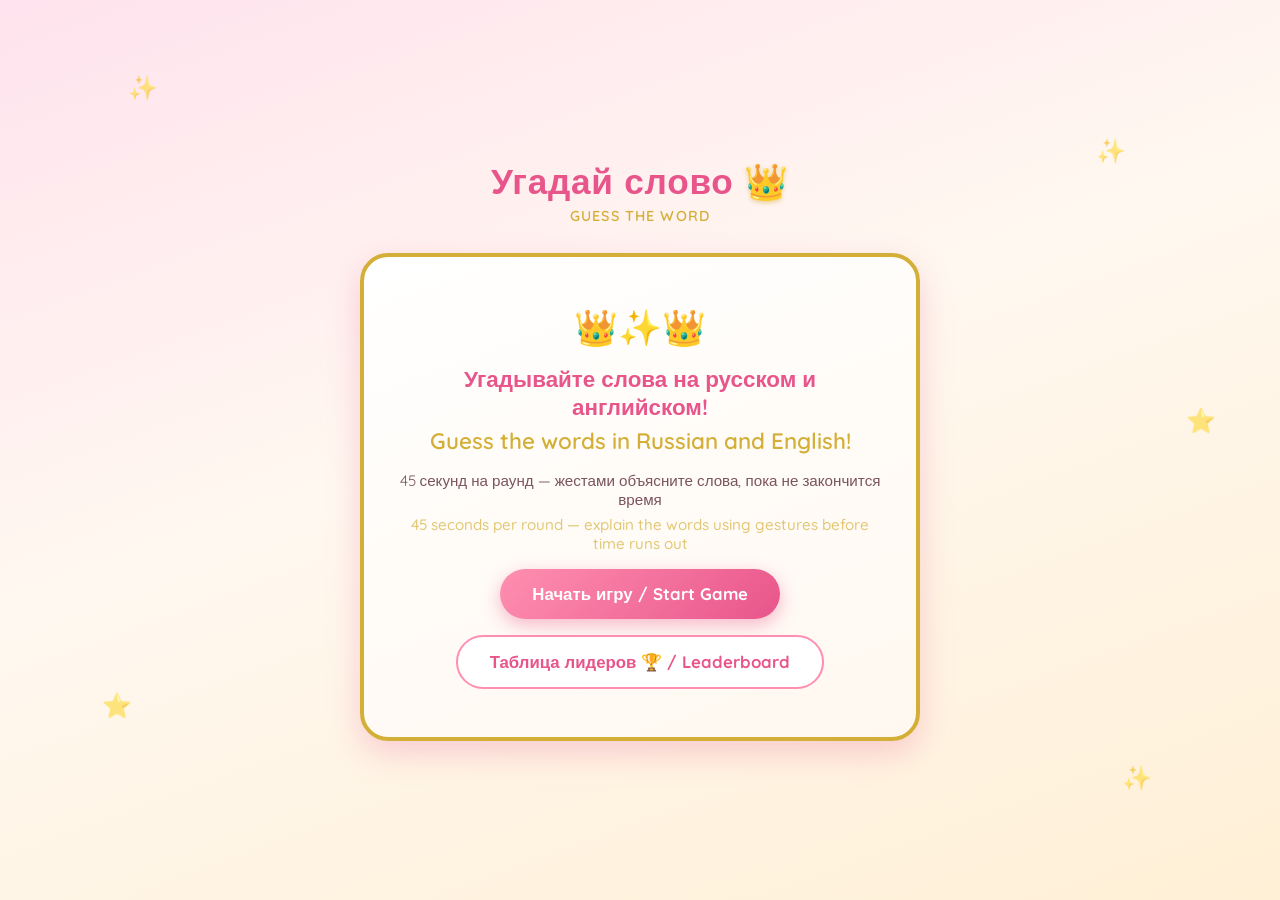
<file: index.html>
<!DOCTYPE html>
<html lang="ru">
<head>
<meta charset="UTF-8" />
<meta name="viewport" content="width=device-width, initial-scale=1.0, maximum-scale=1.0, user-scalable=no" />
<title>Угадай слово 👑</title>
<link rel="preconnect" href="https://fonts.googleapis.com" />
<link rel="preconnect" href="https://fonts.gstatic.com" crossorigin />
<link href="https://fonts.googleapis.com/css2?family=Great+Vibes&family=Quicksand:wght@500;600;700&display=swap" rel="stylesheet" />
<link rel="stylesheet" href="style.css" />
</head>
<body>
  <div class="sparkles" aria-hidden="true">
    <span class="sparkle s1">✨</span>
    <span class="sparkle s2">✨</span>
    <span class="sparkle s3">⭐</span>
    <span class="sparkle s4">✨</span>
    <span class="sparkle s5">⭐</span>
  </div>

  <main>
    <header class="title">
      <h1>Угадай слово <span class="crown">👑</span></h1>
      <p class="title-en">Guess the Word</p>
    </header>

    <section id="start-screen">
      <div class="finished-box">
        <p class="finished-emoji">👑✨👑</p>
        <h2>
          Угадывайте слова на русском и английском!
          <span class="bilingual-en">Guess the words in Russian and English!</span>
        </h2>
        <p class="round-over-sub">
          45 секунд на раунд — жестами объясните слова, пока не закончится время
          <span class="bilingual-en">45 seconds per round — explain the words using gestures before time runs out</span>
        </p>
        <button id="start-btn" class="btn btn-primary">Начать игру / Start Game</button>
        <a href="leaderboard.html" class="btn btn-secondary">Таблица лидеров 🏆 / Leaderboard</a>
      </div>
    </section>

    <section id="game-screen" class="hidden">
      <p id="progress" class="progress"></p>
      <p id="timer" class="timer"></p>

      <div id="card" class="card">
        <span class="lang-label lang-label-ru">RU</span>
        <p id="card-word-ru" class="card-word card-word-ru"></p>
        <div class="card-divider"></div>
        <p id="card-word-en" class="card-word card-word-en"></p>
        <span class="lang-label lang-label-en">EN</span>
      </div>

      <div class="button-row">
        <button id="skip-btn" class="btn btn-secondary">Пропустить</button>
        <button id="next-btn" class="btn btn-primary">Следующее слово →</button>
      </div>
    </section>

    <section id="round-over-screen" class="hidden">
      <div class="finished-box">
        <p class="finished-emoji">⏰</p>
        <h2>Время вышло!</h2>
        <p class="round-over-sub">Передайте устройство следующему игроку</p>
        <button id="start-round-btn" class="btn btn-primary">Начать раунд</button>
      </div>
    </section>

    <section id="finished-screen" class="hidden">
      <div class="finished-box">
        <p class="finished-emoji">🎉👑🎉</p>
        <h2>Колода закончилась!</h2>
        <button id="restart-btn" class="btn btn-primary">Начать заново</button>
      </div>
    </section>
  </main>

  <script src="words.js"></script>
  <script src="app.js"></script>
</body>
</html>
</file>
<file: style.css>
:root {
  --pink: #ff8fb1;
  --pink-deep: #e8558a;
  --gold: #d4af37;
  --gold-light: #f6e3a1;
  --cream: #fff8f0;
  --text-dark: #5a2a3a;
  --font-decorative: "Great Vibes", cursive;
  --font-ui: "Quicksand", sans-serif;
}

* {
  box-sizing: border-box;
}

html, body {
  height: 100%;
}

body {
  margin: 0;
  min-height: 100vh;
  font-family: var(--font-ui);
  color: var(--text-dark);
  background: linear-gradient(160deg, #ffe3ee 0%, var(--cream) 45%, #fff0d6 100%);
  display: flex;
  padding: 24px 16px;
  overflow-x: hidden;
  position: relative;
}

.sparkles {
  position: fixed;
  inset: 0;
  pointer-events: none;
  z-index: 0;
}

.sparkle {
  position: absolute;
  font-size: 1.5rem;
  opacity: 0.6;
  animation: twinkle 3s ease-in-out infinite;
}

.s1 { top: 8%; left: 10%; animation-delay: 0s; }
.s2 { top: 15%; right: 12%; animation-delay: 0.6s; }
.s3 { bottom: 20%; left: 8%; animation-delay: 1.2s; }
.s4 { bottom: 12%; right: 10%; animation-delay: 1.8s; }
.s5 { top: 45%; right: 5%; animation-delay: 2.4s; }

@keyframes twinkle {
  0%, 100% { opacity: 0.3; transform: scale(0.9); }
  50% { opacity: 0.9; transform: scale(1.15); }
}

main {
  position: relative;
  z-index: 1;
  width: 100%;
  max-width: 480px;
  margin: auto;
  display: flex;
  flex-direction: column;
  align-items: center;
  gap: 20px;
}

.title {
  text-align: center;
}

.title h1 {
  font-family: var(--font-ui);
  font-weight: 700;
  font-size: 1.6rem;
  margin: 0;
  color: var(--pink-deep);
  letter-spacing: 0.02em;
}

.title-en {
  margin: 4px 0 0;
  font-family: var(--font-ui);
  font-weight: 600;
  font-size: 0.9rem;
  color: var(--gold);
  letter-spacing: 0.08em;
  text-transform: uppercase;
}

.crown {
  filter: drop-shadow(0 2px 2px rgba(212, 175, 55, 0.5));
}

.bilingual-en {
  display: block;
  margin-top: 6px;
  font-weight: 600;
  color: var(--gold);
}

.round-over-sub .bilingual-en {
  font-weight: 500;
  opacity: 0.85;
}

#game-screen {
  width: 100%;
  display: flex;
  flex-direction: column;
  align-items: center;
  gap: 20px;
}

.progress {
  margin: 0;
  font-weight: 600;
  color: var(--pink-deep);
  font-size: 1rem;
  letter-spacing: 0.03em;
}

.timer {
  margin: 0;
  font-weight: 700;
  color: var(--gold);
  font-size: 1.6rem;
  letter-spacing: 0.03em;
  transition: color 0.2s ease;
}

.timer.timer-low {
  color: #e0473f;
  animation: pulse 1s ease-in-out infinite;
}

@keyframes pulse {
  0%, 100% { transform: scale(1); }
  50% { transform: scale(1.12); }
}

.card {
  position: relative;
  width: 100%;
  max-width: 420px;
  min-height: 320px;
  display: flex;
  flex-direction: column;
  align-items: center;
  justify-content: center;
  gap: 18px;
  padding: 40px 24px;
  border-radius: 28px;
  background: linear-gradient(160deg, #ffffff 0%, var(--cream) 100%);
  border: 4px solid var(--gold);
  box-shadow: 0 12px 32px rgba(232, 85, 138, 0.25), inset 0 0 0 6px rgba(255, 255, 255, 0.6);
  text-align: center;
}

.card::before {
  content: "👑";
  position: absolute;
  top: -22px;
  left: 50%;
  transform: translateX(-50%);
  font-size: 2rem;
  filter: drop-shadow(0 2px 3px rgba(0, 0, 0, 0.2));
}

.card-divider {
  width: 60%;
  height: 2px;
  background: linear-gradient(90deg, transparent, var(--gold), transparent);
}

.lang-label {
  font-size: 0.75rem;
  font-weight: 700;
  letter-spacing: 0.15em;
  color: var(--gold);
  opacity: 0.8;
}

.card-word {
  font-family: var(--font-decorative);
  font-size: 3.2rem;
  line-height: 1.1;
  margin: 0;
  word-break: break-word;
}

.card-word-ru {
  color: var(--pink-deep);
}

.card-word-en {
  color: #a97a1f;
}

.btn {
  font-family: var(--font-ui);
  font-weight: 700;
  font-size: 1.05rem;
  padding: 14px 32px;
  border-radius: 999px;
  border: none;
  cursor: pointer;
  color: #fff;
  background: linear-gradient(135deg, var(--pink) 0%, var(--pink-deep) 100%);
  box-shadow: 0 6px 18px rgba(232, 85, 138, 0.4);
  transition: transform 0.15s ease, box-shadow 0.15s ease;
  display: inline-block;
  text-decoration: none;
}

.btn:hover {
  transform: translateY(-2px);
  box-shadow: 0 8px 22px rgba(232, 85, 138, 0.5);
}

.btn:active {
  transform: translateY(0);
}

.btn-secondary {
  color: var(--pink-deep);
  background: #fff;
  border: 2px solid var(--pink);
  box-shadow: none;
}

.btn-secondary:hover {
  box-shadow: 0 4px 14px rgba(232, 85, 138, 0.25);
}

.button-row {
  display: flex;
  gap: 10px;
  flex-wrap: nowrap;
  justify-content: center;
  width: 100%;
  max-width: 420px;
}

.button-row .btn {
  flex: 1;
  padding: 14px 10px;
  white-space: nowrap;
}

@media (max-width: 400px) {
  .button-row .btn {
    padding: 12px 8px;
    font-size: 0.9rem;
  }
}

.hidden {
  display: none !important;
}

.finished-box {
  display: flex;
  flex-direction: column;
  align-items: center;
  gap: 16px;
  padding: 48px 32px;
  border-radius: 28px;
  background: linear-gradient(160deg, #ffffff 0%, var(--cream) 100%);
  border: 4px solid var(--gold);
  box-shadow: 0 12px 32px rgba(232, 85, 138, 0.25);
  text-align: center;
}

.finished-emoji {
  font-size: 2.2rem;
  margin: 0;
}

.finished-box h2 {
  margin: 0;
  color: var(--pink-deep);
  font-size: 1.4rem;
}

.round-over-sub {
  margin: 0;
  color: var(--text-dark);
  font-size: 0.95rem;
  opacity: 0.8;
}

@media (min-width: 900px) {
  main {
    max-width: 560px;
    gap: 28px;
  }

  .title h1 {
    font-size: 2.2rem;
  }

  .card {
    max-width: 480px;
  }

  .card-word {
    font-size: 4rem;
  }
}

/* ===== Leaderboard page ===== */

#leaderboard-content {
  width: 100%;
  display: flex;
  flex-direction: column;
  align-items: center;
  gap: 20px;
}

.link-btn {
  font-family: var(--font-ui);
  font-weight: 700;
  font-size: 1rem;
  color: var(--pink-deep);
  background: none;
  border: none;
  padding: 4px;
  cursor: pointer;
  text-decoration: underline;
}

.link-btn:hover {
  color: var(--gold);
}

.last-updated {
  margin: 0;
  font-size: 0.8rem;
  color: var(--text-dark);
  opacity: 0.6;
}

.rank-list {
  list-style: none;
  margin: 0;
  padding: 0;
  width: 100%;
  display: grid;
  grid-template-columns: repeat(auto-fit, minmax(220px, 1fr));
  gap: 10px;
  align-items: stretch;
}

.rank-item {
  display: flex;
  align-items: center;
  gap: 14px;
  width: 100%;
  min-width: 0;
  padding: 12px 18px;
  border-radius: 18px;
  background: linear-gradient(160deg, #ffffff 0%, var(--cream) 100%);
  border: 2px solid var(--gold);
  box-shadow: 0 4px 14px rgba(232, 85, 138, 0.15);
}

.rank-badge {
  flex: 0 0 auto;
  width: 34px;
  height: 34px;
  border-radius: 50%;
  display: flex;
  align-items: center;
  justify-content: center;
  font-weight: 700;
  font-size: 0.95rem;
  color: #fff;
  background: linear-gradient(135deg, var(--pink) 0%, var(--pink-deep) 100%);
}

.rank-item.rank-1 .rank-badge {
  background: linear-gradient(135deg, #f6d365 0%, var(--gold) 100%);
}

.rank-item.rank-2 .rank-badge {
  background: linear-gradient(135deg, #d9d9e3 0%, #a9a9b8 100%);
}

.rank-item.rank-3 .rank-badge {
  background: linear-gradient(135deg, #e0ac7e 0%, #b57344 100%);
}

.rank-name {
  flex: 1 1 auto;
  min-width: 0;
  font-weight: 700;
  color: var(--text-dark);
  text-align: left;
  overflow: hidden;
  text-overflow: ellipsis;
  white-space: nowrap;
}

.rank-total {
  flex: 0 0 auto;
  font-weight: 700;
  color: var(--pink-deep);
}

.chart-container {
  width: 100%;
  overflow-x: auto;
}

.chart-container canvas {
  width: 100% !important;
}

@media (min-width: 700px) {
  #leaderboard-main {
    max-width: 800px;
  }
}

@media (min-width: 1100px) {
  #leaderboard-main {
    max-width: 1080px;
  }
}
</file>
